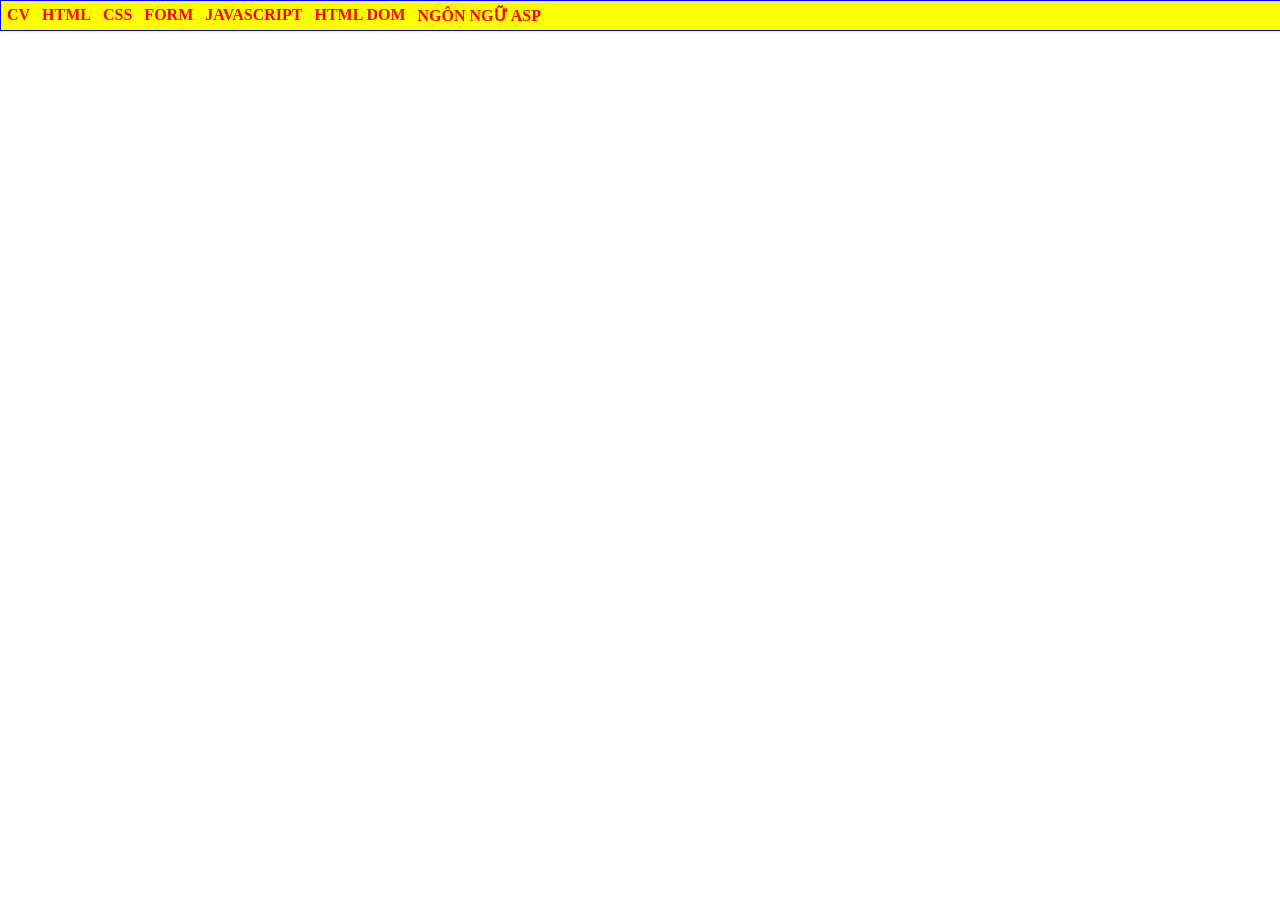
<file: index.html>
<html>
    <head>
        <title>Phạm Thị Ngọc Tuyền - K244161822</title>
        <style>
            @import url(css/main.css);
        </style>
    </head>
    <body>
        <div id="container">  
        <ul>
            <li> <a href="Resume_K244161822/Resume.html" target="_blank">CV</a></li>
            <li> <a href="#">HTML</a></li>

            <li> <a href="#">CSS</a>
                <ul>
                    <li> <a href="ex42/ex42.html">Bài tập 42</a></li>
                    <li> <a href="#">CSS CĂN BẢN</a></li>
                    <li> <a href="#">GIAO DIỆN VỚI CSS</a></li>
                    <li> <a href="#">CSS NÂNG CAO</a></li>
                </ul>
            </li>

            <li> <a href="#">FORM</a>
                <ul>
                    <li> <a href="LearnForm/ClientGet.html">Client Get</a></li>
                    <li> <a href="LearnForm/SeverGet.html">Sever Get</a></li>
                    <li> <a href="ex48/Register.html">Bài tập 48</a></li>
                    <li> <a href="ex49/OnlineClassified.html">Bài tập 49</a></li>
                    <li> <a href="ex50/index.html">Bài tập 50</a></li>
                </ul>
            </li>

            <li> <a href="#">JAVASCRIPT</a>
                <ul>
                    <li> <a href="#">LESSON 01</a></li>
                    <li> <a href="#">LESSON 02</a></li>
                    <li> <a href="#">LESSON 03</a></li>
                </ul>
            </li>

            <li> <a href="#">HTML DOM</a></li>
            <li> <a href="#">NGÔN NGỮ ASP</a></li>
        </ul>
        </div>
    </body>
</html>
</file>
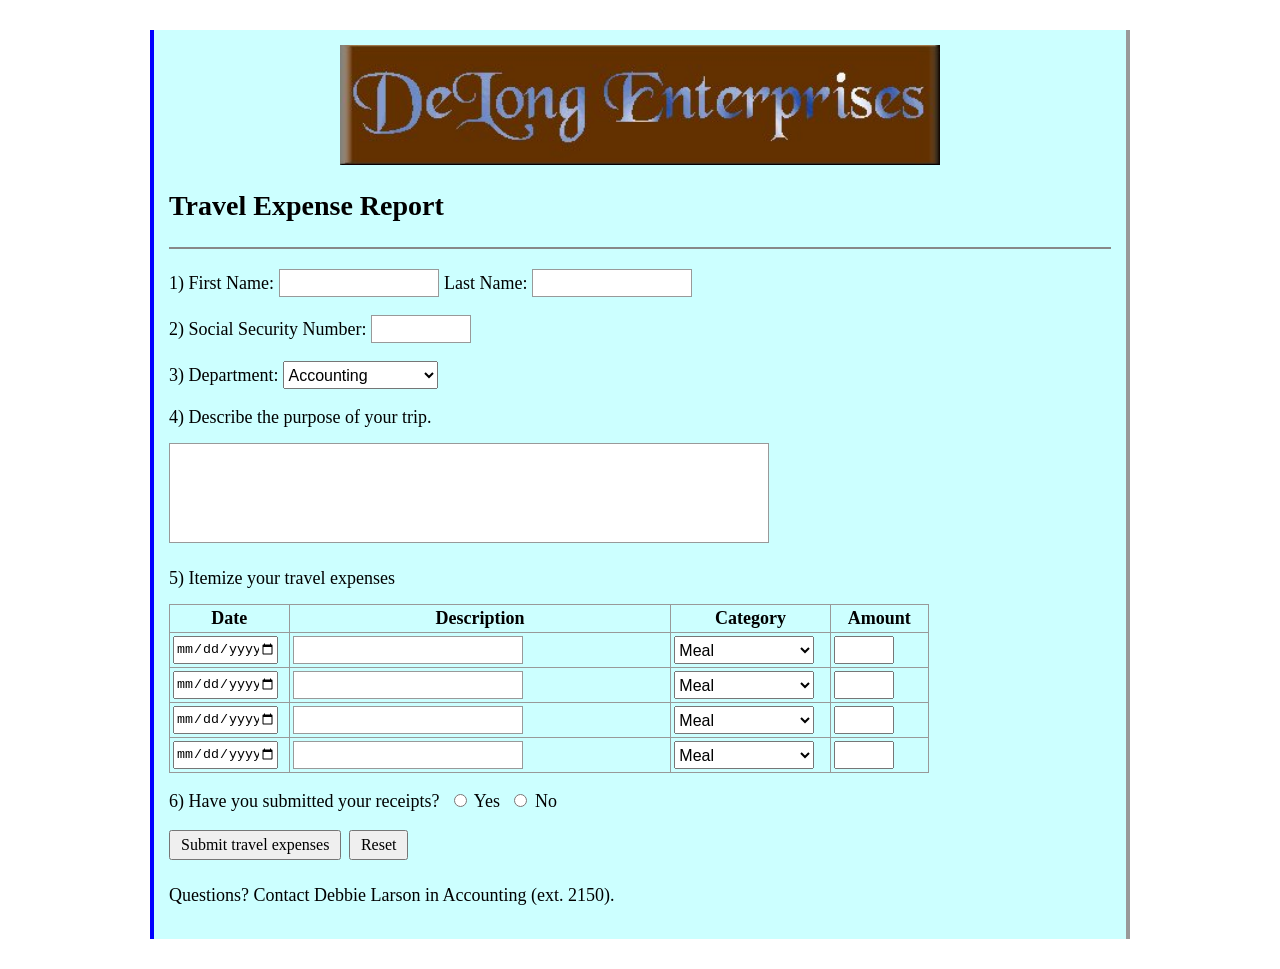
<file: ex50/index.html>
<html lang="en">
    <head>
        <meta charset="UTF-8">
        <title>Travel Expense Report</title>
        <link rel="stylesheet" href="css/style.css">
    </head>

    <body>
        <div id="container">
            <!-- Logo -->
            <div class="logo">
                <img src="images/DeLong.jpg" alt="DeLong Enterprises">
            </div>
            <!-- Title -->
            <h1>Travel Expense Report</h1>
            <hr>
            <form onsubmit="submitForm(event)">
                <!-- 1. First Name / Last Name -->
                <div class="form-row">
                    <label>1) First Name:</label>
                    <input type="text" name="firstName">
                    <label>Last Name:</label>
                    <input type="text" name="lastName">
                </div>
                <!-- 2. Social Security Number -->
                <div class="form-row">
                    <label>2) Social Security Number:</label>
                    <input type="text" name="social">
                </div>

                <!-- 3. Department -->
                <div class="form-row">
                    <label>3) Department:</label>
                    <select name="department">
                        <option>Accounting</option>
                        <option>Marketing</option>
                        <option>Human Resources</option>
                        <option>IT</option>
                        <option>Sales</option>
                    </select>
                </div>
                <!-- 4. Purpose of trip -->
                <div class="purpose">
                    <p>
                        4) Describe the purpose of your trip.
                    </p>
                    <textarea name="purpose"></textarea>
                </div>
                <!-- 5. Travel expenses -->
                <div class="expenses">
                    <p>
                        5) Itemize your travel expenses
                    </p>
                    <table>
                        <!-- Table header -->
                        <tr>
                            <th>Date</th>
                            <th>Description</th>
                            <th>Category</th>
                            <th>Amount</th>
                        </tr>
                        <!-- Row 1 -->
                        <tr>
                            <td>
                                <input type="date" name="date1">
                            </td>
                            <td>
                                <input type="text" name="description1">
                            </td>
                            <td>
                                <select name="category1">
                                    <option>Meal</option>
                                    <option>Hotel</option>
                                    <option>Transportation</option>
                                    <option>Other</option>
                                </select>
                            </td>
                            <td>
                                <input type="number" name="amount1">
                            </td>
                        </tr>
                        <!-- Row 2 -->
                        <tr>
                            <td>
                                <input type="date" name="date2">
                            </td>
                            <td>
                                <input type="text" name="description2">
                            </td>
                            <td>
                                <select name="category2">
                                    <option>Meal</option>
                                    <option>Hotel</option>
                                    <option>Transportation</option>
                                    <option>Other</option>
                                </select>
                            </td>
                            <td>
                                <input type="number" name="amount2">
                            </td>
                        </tr>
                        <!-- Row 3 -->
                        <tr>
                            <td>
                                <input type="date" name="date3">
                            </td>
                            <td>
                                <input type="text" name="description3">
                            </td>
                            <td>
                                <select name="category3">
                                    <option>Meal</option>
                                    <option>Hotel</option>
                                    <option>Transportation</option>
                                    <option>Other</option>
                                </select>
                            </td>
                            <td>
                                <input type="number" name="amount3">
                            </td>
                        </tr>
                        <!-- Row 4 -->
                        <tr>
                            <td>
                                <input type="date" name="date4">
                            </td>
                            <td>
                                <input type="text" name="description4">
                            </td>
                            <td>
                                <select name="category4">
                                    <option>Meal</option>
                                    <option>Hotel</option>
                                    <option>Transportation</option>
                                    <option>Other</option>
                                </select>
                            </td>
                            <td>
                                <input type="number" name="amount4">
                            </td>
                        </tr>
                    </table>
                </div>
                <!-- 6. Receipts -->
                <div class="receipts">
                    <p>
                        6) Have you submitted your receipts?
                        <label>
                            <input
                                type="radio"
                                name="receipt"
                                value="yes">
                            Yes
                        </label>

                        <label>
                            <input
                                type="radio"
                                name="receipt"
                                value="no">
                            No
                        </label>
                    </p>
                </div>
                <!-- Buttons -->
                <div class="buttons">
                    <button type="submit">
                        Submit travel expenses
                    </button>

                    <button type="reset">
                        Reset
                    </button>
                </div>
            </form>
            <!-- Contact -->
            <p class="contact">
                Questions? Contact Debbie Larson in Accounting (ext. 2150).
            </p>
        </div>

        <!-- Submit message -->
        <script>
        function submitForm(event) {
            event.preventDefault();
            alert("Your travel expenses have been submitted!");
        }
        </script>
    </body>
</html>
</file>
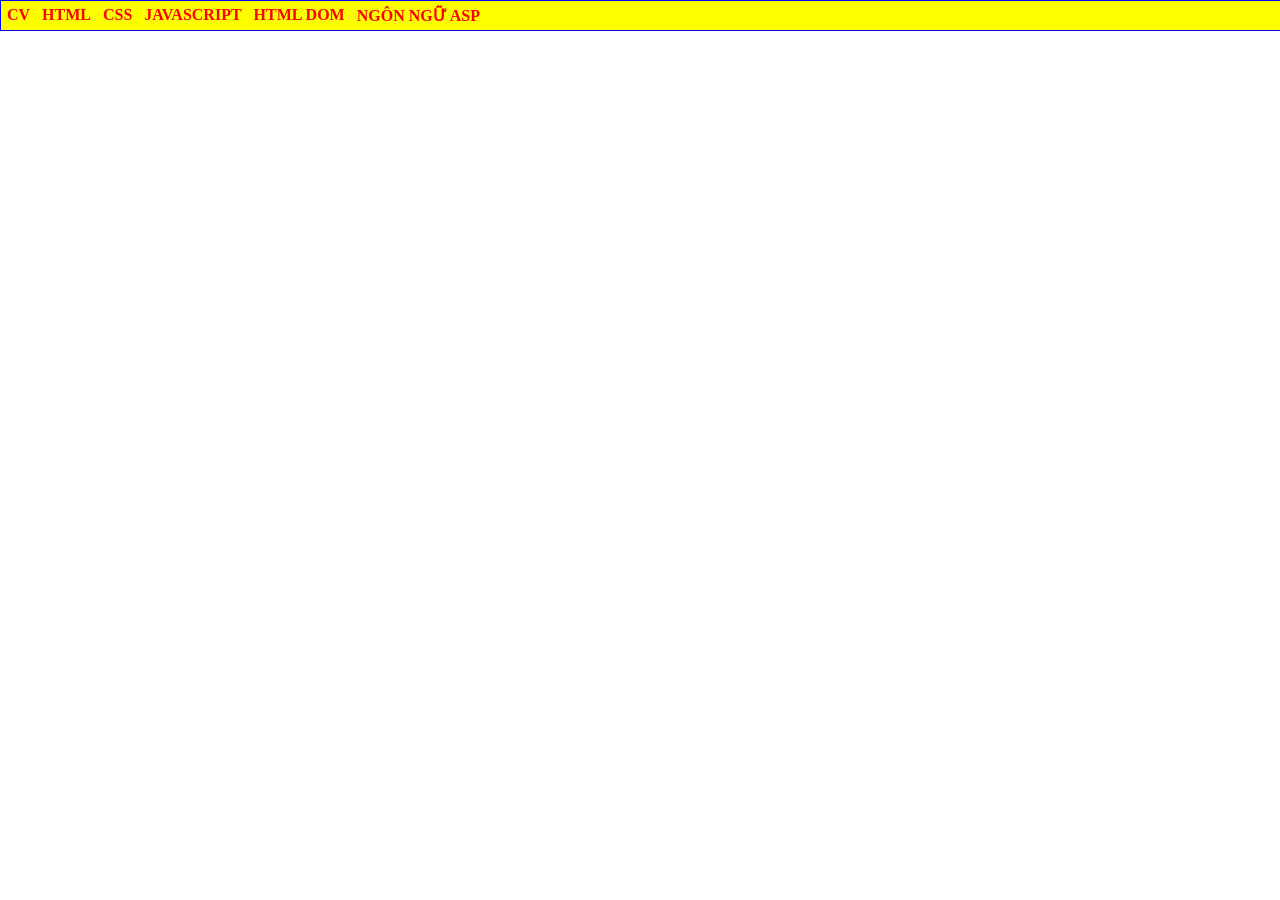
<file: home.html>
<html>
    <head>
        <title>Phạm Thị Ngọc Tuyền - K244161822</title>
        <style>
            @import url(css/main.css);
        </style>
    </head>
    <body>
        <div id="container">  
        <ul>
       <li> <a href="Resume_K244161822/Resume.html" target="_blank">CV</a></li>
        <li> <a href="#">HTML</a></li>
        <li> <a href="#">CSS</a>
            <ul>
            <li> <a href="ex42/ex42.html">Bài tập 42</a></li>
            <li> <a href="#">CSS CĂN BẢN</a></li>
            <li> <a href="#">GIAO DIỆN VỚI CSS</a></li>
            <li> <a href="#">CSS NÂNG CAO</a></li>
        </ul>
        </li>
        <li> <a href="#">JAVASCRIPT</a>
        <ul>
            <li> <a href="#">LESSON 01</a></li>
            <li> <a href="#">LESSON 02</a></li>
            <li> <a href="#">LESSON 03</a></li>
        </ul>
        </li>
        <li> <a href="#">HTML DOM</a></li>
        <li> <a href="#">NGÔN NGỮ ASP</a></li>

        </ul>
        </div>

    </body>
</html>
</file>
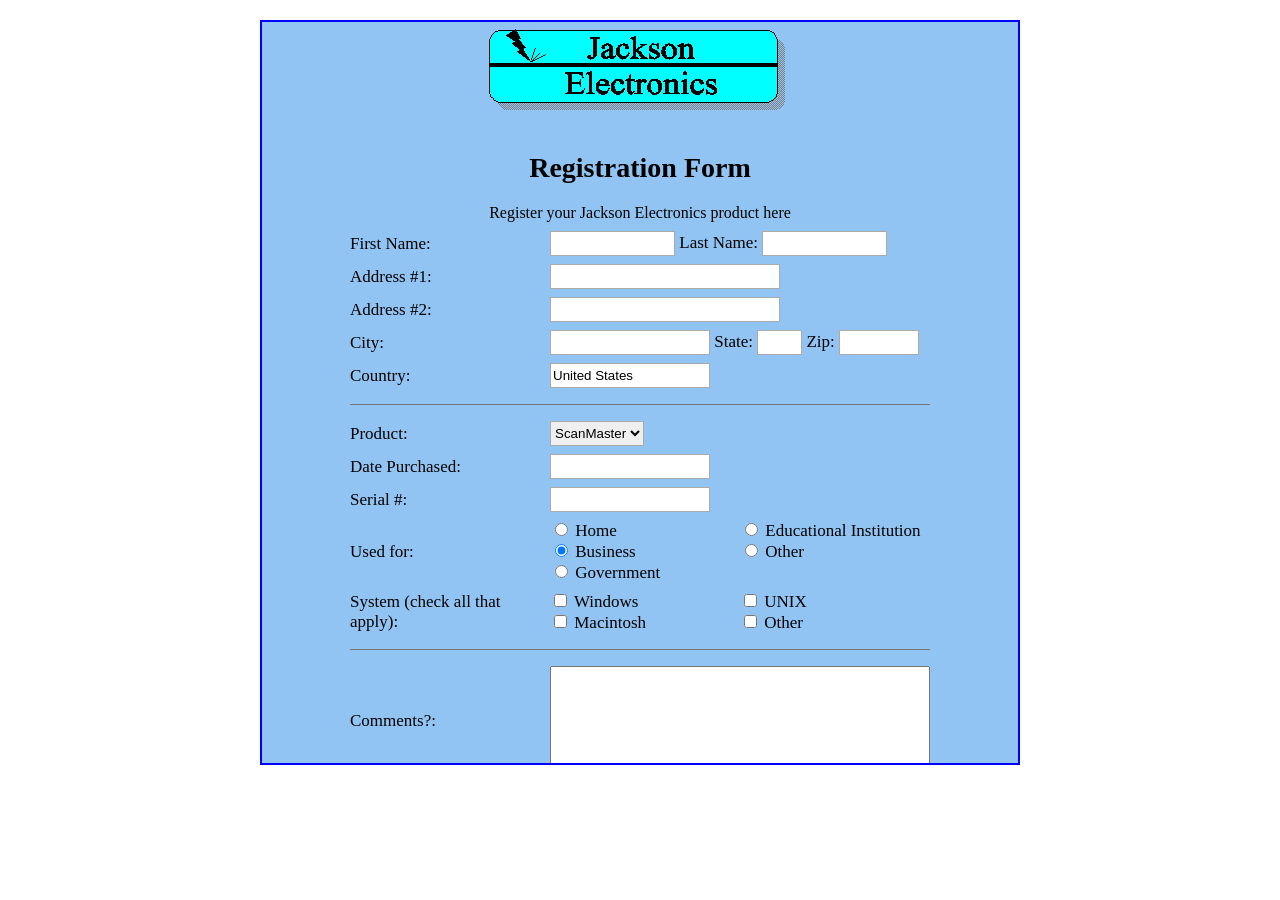
<file: ex48/Register.html>
<html lang="en">
<head>
    <meta charset="UTF-8">
    <title>Jackson Electronics - Registration</title>

    <style>
        body {
            background-color: white;
            font-family: "Times New Roman", serif;
        }

        .container {
            width: 760px;
            height: 745px;
            margin: 20px auto;
            background-color: #91c4f2;
            border: 2px solid blue;
            overflow-y: auto;
            box-sizing: border-box;
        }

        .form-content {
            width: 580px;
            margin: 5px auto 20px;
        }

        .logo {
            text-align: center;
            margin-bottom: 35px;
        }

        .logo img {
            width: 311px;
            height: 90px;
        }

        h1 {
            text-align: center;
            font-size: 28px;
            margin-bottom: 20px;
        }

        .intro {
            text-align: center;
            margin-bottom: 5px;
        }

        table {
            width: 100%;
            border-collapse: collapse;
            font-size: 17px;
        }

        td {
            padding: 4px 0;
            vertical-align: middle;
        }

        .label {
            width: 200px;
        }

        input[type="text"],
        select {
            height: 25px;
            box-sizing: border-box;
            border: 1px solid #aaa;
        }

        .name-input {
            width: 125px;
        }

        .address-input {
            width: 230px;
        }

        .city-input {
            width: 160px;
        }

        .state-input {
            width: 45px;
        }

        .zip-input {
            width: 80px;
        }

        .country-input {
            width: 160px;
        }

        .date-input {
            width: 160px;
        }

        .serial-input {
            width: 160px;
        }

        hr {
            border: none;
            border-top: 1px solid #777;
            margin: 12px 0;
        }

        .radio-group,
        .checkbox-group {
            display: grid;
            grid-template-columns: 1fr 1fr;
            width: 380px;
        }

        textarea {
            width: 380px;
            height: 110px;
            resize: none;
            box-sizing: border-box;
        }

        .buttons {
            text-align: center;
            margin-top: 5px;
        }

        button {
            font-family: "Times New Roman", serif;
            font-size: 14px;
            padding: 3px 12px;
            margin: 0 3px;
        }
    </style>

    <script>
        function registerForm() {
            alert("Đăng ký thành công!");
        }

        function cancelForm() {
            document.getElementById("registerForm").reset();
        }
    </script>
</head>

<body>

<div class="container">

    <div class="form-content">

        <!-- Logo -->
        <div class="logo">
            <img src="images/Jackson.gif" alt="Jackson Electronics">
        </div>

        <!-- Tiêu đề -->
        <h1>Registration Form</h1>

        <div class="intro">
            Register your Jackson Electronics product here
        </div>

        <form id="registerForm">

            <table>

                <!-- Thông tin cá nhân -->
                <tr>
                    <td class="label">First Name:</td>
                    <td>
                        <input type="text" name="firstName" class="name-input">
                        Last Name:
                        <input type="text" name="lastName" class="name-input">
                    </td>
                </tr>

                <tr>
                    <td class="label">Address #1:</td>
                    <td>
                        <input type="text" name="address1" class="address-input">
                    </td>
                </tr>

                <tr>
                    <td class="label">Address #2:</td>
                    <td>
                        <input type="text" name="address2" class="address-input">
                    </td>
                </tr>

                <tr>
                    <td class="label">City:</td>
                    <td>
                        <input type="text" name="city" class="city-input">
                        State:
                        <input type="text" name="state" class="state-input">
                        Zip:
                        <input type="text" name="zip" class="zip-input">
                    </td>
                </tr>

                <tr>
                    <td class="label">Country:</td>
                    <td>
                        <input type="text"
                               name="country"
                               class="country-input"
                               value="United States">
                    </td>
                </tr>

            </table>

            <hr>

            <table>

                <!-- Thông tin sản phẩm -->
                <tr>
                    <td class="label">Product:</td>
                    <td>
                        <select name="product">
                            <option>ScanMaster</option>
                            <option>PowerScan</option>
                            <option>DataMaster</option>
                            <option>Other</option>
                        </select>
                    </td>
                </tr>

                <tr>
                    <td class="label">Date Purchased:</td>
                    <td>
                        <input type="text" name="datePurchased" class="date-input">
                    </td>
                </tr>

                <tr>
                    <td class="label">Serial #:</td>
                    <td>
                        <input type="text" name="serial" class="serial-input">
                    </td>
                </tr>

                <!-- Used for -->
                <tr>
                    <td class="label">Used for:</td>
                    <td>
                        <div class="radio-group">

                            <label>
                                <input type="radio"
                                       name="usedFor"
                                       value="Home">
                                Home
                            </label>

                            <label>
                                <input type="radio"
                                       name="usedFor"
                                       value="Educational Institution">
                                Educational Institution
                            </label>

                            <label>
                                <input type="radio"
                                       name="usedFor"
                                       value="Business"
                                       checked>
                                Business
                            </label>

                            <label>
                                <input type="radio"
                                       name="usedFor"
                                       value="Other">
                                Other
                            </label>

                            <label>
                                <input type="radio"
                                       name="usedFor"
                                       value="Government">
                                Government
                            </label>

                        </div>
                    </td>
                </tr>

                <!-- System -->
                <tr>
                    <td class="label">
                        System (check all that apply):
                    </td>

                    <td>
                        <div class="checkbox-group">

                            <label>
                                <input type="checkbox"
                                       name="system"
                                       value="Windows">
                                Windows
                            </label>

                            <label>
                                <input type="checkbox"
                                       name="system"
                                       value="UNIX">
                                UNIX
                            </label>

                            <label>
                                <input type="checkbox"
                                       name="system"
                                       value="Macintosh">
                                Macintosh
                            </label>

                            <label>
                                <input type="checkbox"
                                       name="system"
                                       value="Other">
                                Other
                            </label>

                        </div>
                    </td>
                </tr>

            </table>

            <hr>

            <!-- Comments -->
            <table>
                <tr>
                    <td class="label">
                        Comments?:
                    </td>

                    <td>
                        <textarea name="comments"></textarea>
                    </td>
                </tr>
            </table>

            <!-- Buttons -->
            <div class="buttons">

                <button type="button"
                        onclick="registerForm()">
                    Click to register
                </button>

                <button type="button"
                        onclick="cancelForm()">
                    Click to cancel
                </button>

            </div>

        </form>

    </div>

</div>

</body>
</html>
</file>
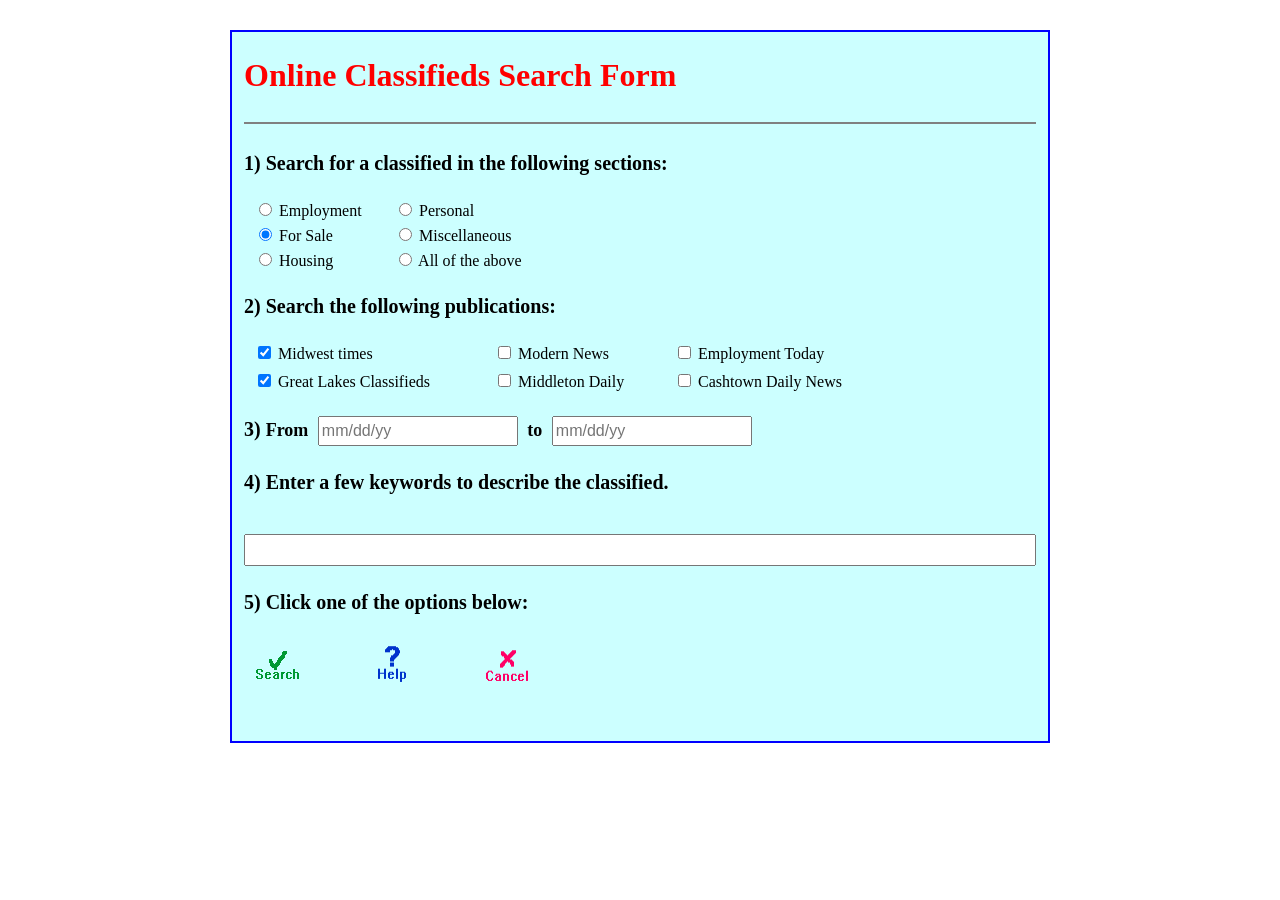
<file: ex49/OnlineClassified.html>
<html lang="en">
<head>
    <meta charset="UTF-8">
    <title>Online Classifieds Search Form</title>

    <style>

        body {
            font-family: "Times New Roman", serif;
            background-color: white;
        }

        .container {
            width: 820px;
            margin: 30px auto;
            padding: 25px 12px 40px 12px;

            background-color: #ccffff;

            border: 2px solid blue;
            box-sizing: border-box;
        }

        h1 {
            color: red;
            font-size: 32px;
            margin: 0 0 28px 0;
            border-bottom: 2px solid gray;
            padding-bottom: 28px;
        }

        .question {
            font-size: 20px;
            font-weight: bold;
            margin-top: 25px;
            margin-bottom: 25px;
        }

        .radio-area {
            display: grid;
            grid-template-columns: 140px 180px;
            row-gap: 5px;
            margin-left: 10px;
        }

        .checkbox-area {
            display: grid;
            grid-template-columns: 240px 180px 230px;
            row-gap: 8px;
            margin-left: 10px;
        }

        .date-area {
            font-size: 18px;
            font-weight: bold;
        }

        .date-area input {
            width: 200px;
            height: 30px;
            font-size: 16px;
            margin: 0 5px;
            box-sizing: border-box;
        }

        .keyword {
            width: 100%;
            height: 32px;
            margin-top: 15px;
            box-sizing: border-box;
        }

        .buttons {
            display: flex;
            gap: 55px;
            margin-top: 25px;
            margin-left: 5px;
        }

        .buttons img {
            cursor: pointer;
        }

    </style>

    <script>

        // Nút Search
        function searchForm() {
            alert("Search");
        }

        // Nút Help
        function helpForm() {
            window.open(
                "help.html",
                "_blank"
            );
        }

        // Nút Cancel
        function cancelForm() {
            document.getElementById("searchForm").reset();
        }

    </script>

</head>


<body>

<div class="container">

    <form id="searchForm">

        <!-- TIÊU ĐỀ -->

        <h1>
            Online Classifieds Search Form
        </h1>

        <!-- CÂU 1 -->

        <div class="question">
            1) Search for a classified in the following sections:
        </div>

        <div class="radio-area">

            <label>
                <input type="radio"
                       name="section"
                       value="Employment">
                Employment
            </label>

            <label>
                <input type="radio"
                       name="section"
                       value="Personal">
                Personal
            </label>


            <label>
                <input type="radio"
                       name="section"
                       value="For Sale"
                       checked>
                For Sale
            </label>

            <label>
                <input type="radio"
                       name="section"
                       value="Miscellaneous">
                Miscellaneous
            </label>


            <label>
                <input type="radio"
                       name="section"
                       value="Housing">
                Housing
            </label>

            <label>
                <input type="radio"
                       name="section"
                       value="All">
                All of the above
            </label>

        </div>


        <!-- CÂU 2 -->

        <div class="question">
            2) Search the following publications:
        </div>

        <div class="checkbox-area">

            <label>
                <input type="checkbox"
                       name="publication"
                       value="Midwest times"
                       checked>
                Midwest times
            </label>

            <label>
                <input type="checkbox"
                       name="publication"
                       value="Modern News">
                Modern News
            </label>

            <label>
                <input type="checkbox"
                       name="publication"
                       value="Employment Today">
                Employment Today
            </label>


            <label>
                <input type="checkbox"
                       name="publication"
                       value="Great Lakes Classifieds"
                       checked>
                Great Lakes Classifieds
            </label>

            <label>
                <input type="checkbox"
                       name="publication"
                       value="Middleton Daily">
                Middleton Daily
            </label>

            <label>
                <input type="checkbox"
                       name="publication"
                       value="Cashtown Daily News">
                Cashtown Daily News
            </label>

        </div>


        <!-- CÂU 3 -->

        <div class="question">
            3)
            <span class="date-area">

                From

                <input type="text"
                       name="fromDate"
                       placeholder="mm/dd/yy">

                to

                <input type="text"
                       name="toDate"
                       placeholder="mm/dd/yy">

            </span>
        </div>


        <!-- CÂU 4 -->

        <div class="question">
            4) Enter a few keywords to describe the classified.
        </div>

        <input type="text"
               name="keywords"
               class="keyword">


        <!-- CÂU 5 -->

        <div class="question">
            5) Click one of the options below:
        </div>


        <div class="buttons">

            <!-- SEARCH -->

            <img src="images/Search.gif"
                 alt="Search"
                 onclick="searchForm()">
            <!-- HELP -->
            <img src="images/Help.gif"
                 alt="Help"
                 onclick="helpForm()">
            <!-- CANCEL -->
            <img src="images/Cancel.gif"
                 alt="Cancel"
                 onclick="cancelForm()">
        </div>
    </form>
</div>
</body>
</html>
</file>
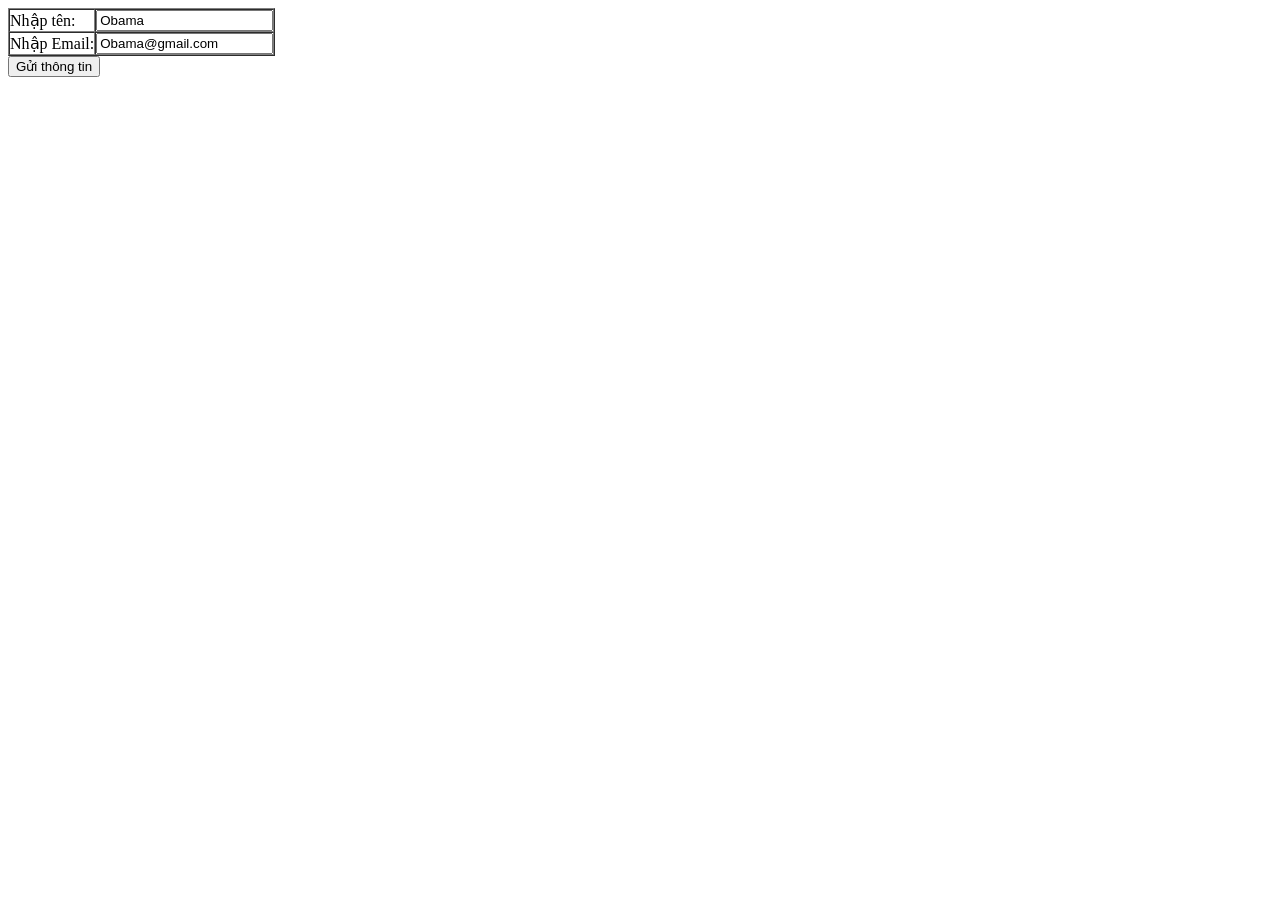
<file: LearnForm/ClientGet.html>
<html>
    <head></head>
    <body>
    <form action="SeverGet.html" method="get">
        <table border="1" cellpadding="0" cellspacing="0">
            <tr>
                <td>Nhập tên:</td>
                <td>
                    <input type="text" value="Obama" name="txtten" />
                </td>
            </tr>

            <tr>
                <td>Nhập Email:</td>
                <td>
                    <input type="email" value="Obama@gmail.com" name="txtemail" />
                </td>
            </tr>
        </table>

        <input type="submit" value="Gửi thông tin" />
    </form>
    </body>
</html>
</file>
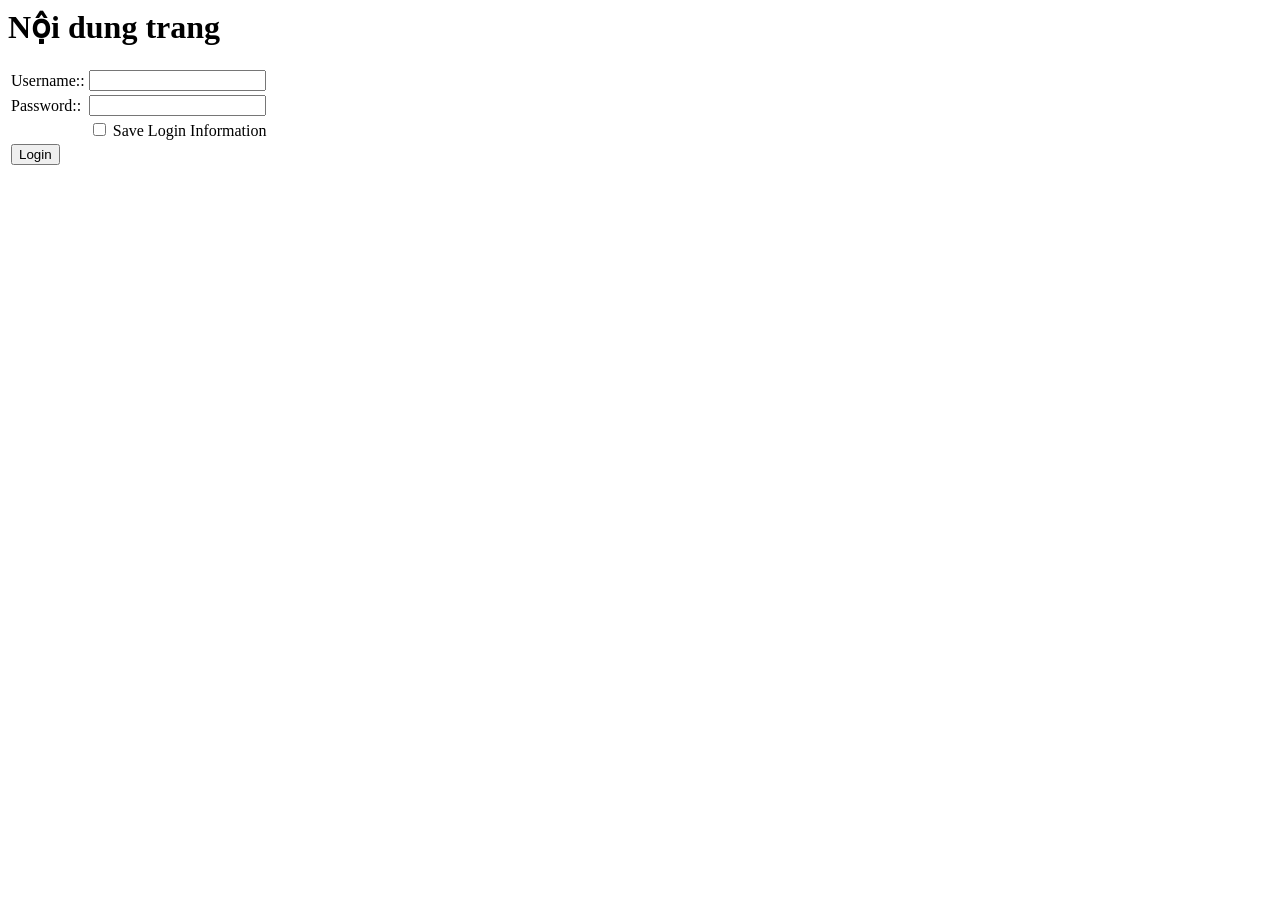
<file: LearnForm/login.html>
<html>
    <head>
        <title>Login System</title>
    </head>
    <body>
        <form 
            action="https://tranduythanh.com/process.html"
            method="get">
        <h1>Nội dung trang</h1>
        <table>
            <tr>
                <td>
                    <label for="Username">Username:</label>:
                </td>
                <td><input type="text" name="Username" id="Username"></td>
            </tr>
            <tr>
                <td>
                    <label for="password">Password:</label>:
                </td>
                <td><input type="password" name="password" id="password"></td>
            </tr>
            <tr>
                <td>&nbsp;</td>
                <td>
                    <input type="checkbox" name="saveinfor" id="saveinfor"/>
                    Save Login Information
                </td>
            </tr>
            <tr>
                <td colspan="2"><input type="submit" value="Login"></td>
            </tr>
        </table>
        </form>
    </body>
</html>
</file>
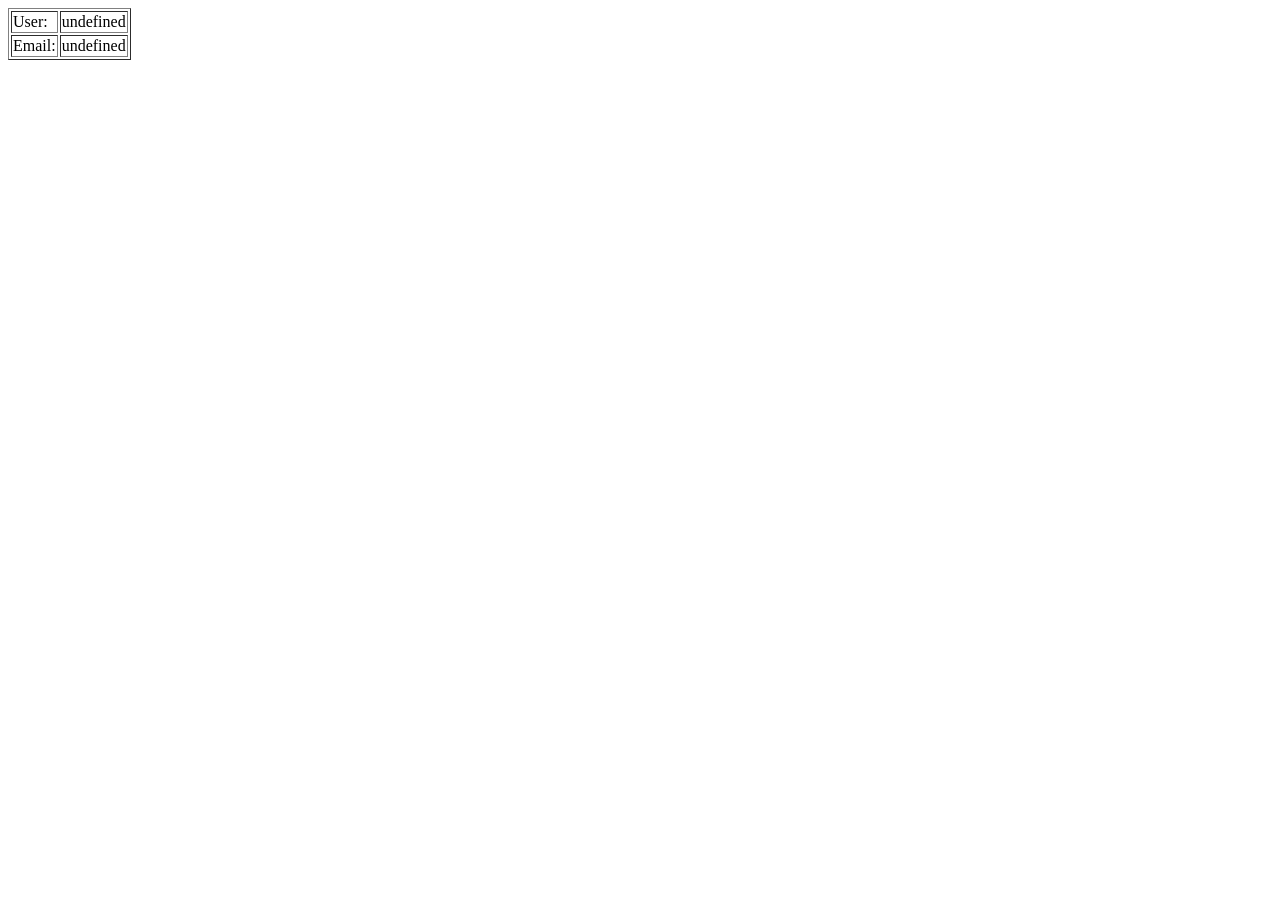
<file: LearnForm/SeverGet.html>
<html>
<head>
    <meta charset="utf-8" />
    <title></title>
    <script>
        function getUrlVars() {
            var vars = {};
            var parts = window.location.href.replace(
                /[?&]+([^=&]+)=([^&]*)/gi,
                function (m, key, value) {
                    vars[key] = value;
                }
            );
            return vars;
        }

        var ten = unescape(getUrlVars()["txtten"]);
        var email = unescape(getUrlVars()["txtemail"]);
    </script>
</head>
<body>
    <form>
        <table border="1">
            <tr>
                <td>User:</td>
                <td id="iduser"></td>
            </tr>

            <tr>
                <td>Email:</td>
                <td id="idemail"></td>
            </tr>
        </table>
    </form>
    <script>
        document.getElementById("iduser").innerHTML = ten;
        document.getElementById("idemail").innerHTML = email;
    </script>
</body>
</html>
</file>
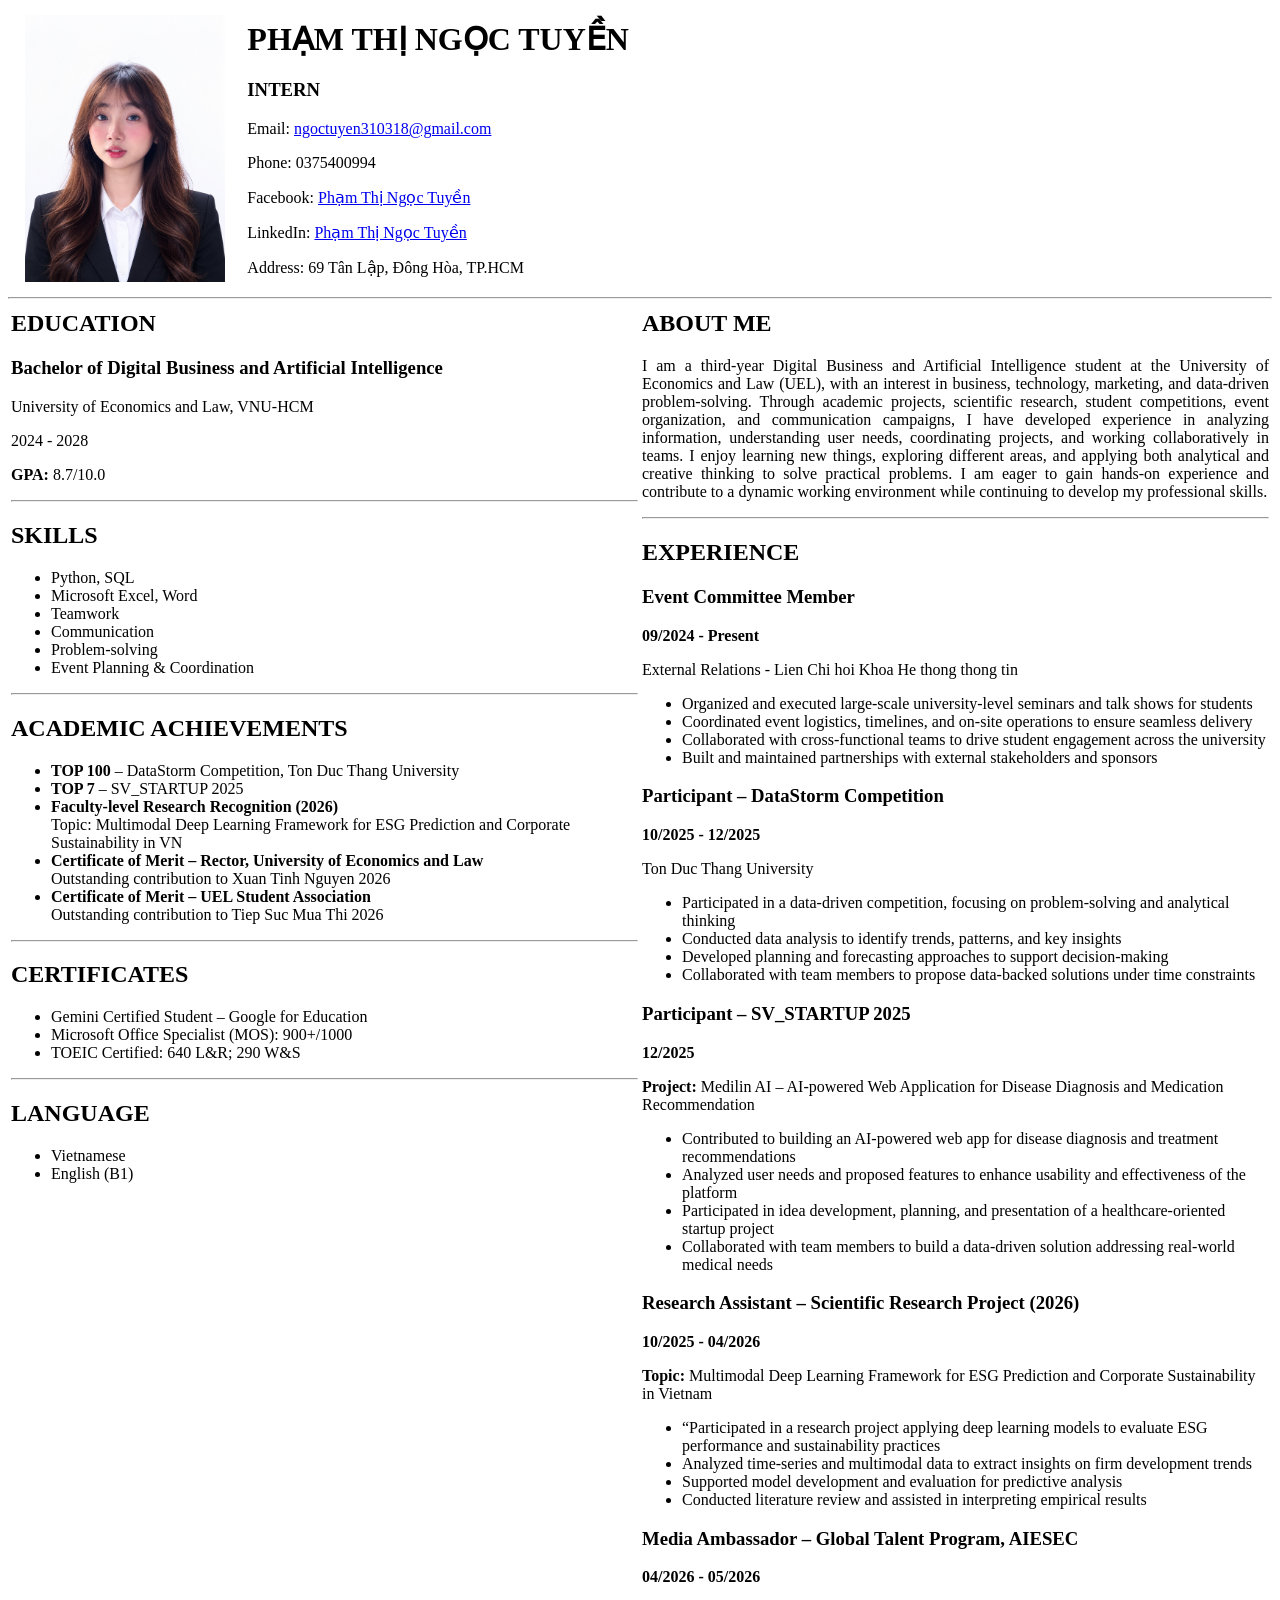
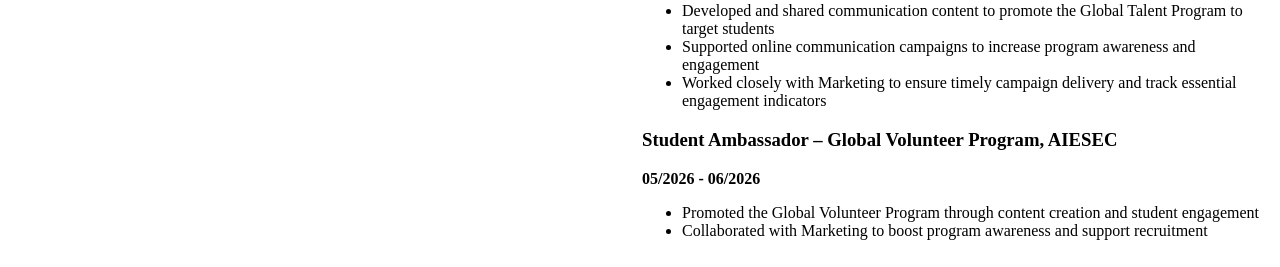
<file: Resume_K244161822/Resume.html>
<html>
    <head>
        <title>Resume - Pham Thi Ngoc Tuyen</title>
    </head>
    <body>
    <table width="80%" cellpadding="5">
        <tr>
            <!-- CỘT TRÁI -->
            <td width="20%" align="center" valign="middle">
                <img src="./images/avatar.png" width="200">
            </td>
            <!-- CỘT PHẢI -->
            <td width="70%" valign="middle">
                <h1>PHẠM THỊ NGỌC TUYỀN</h1>
                <h3>INTERN</h3>
                <p>Email: <a href="mailto:ngoctuyen310318@gmail.com">ngoctuyen310318@gmail.com</a></p>
                <p><a>Phone: 0375400994</a></p>
                <p>Facebook: <a href="https://www.facebook.com/ptnt.0609?locale=vi_VN" target="_blank">Phạm Thị Ngọc Tuyền</a></p>
                <p>LinkedIn: <a href="https://www.linkedin.com/in/ph%E1%BA%A1m-th%E1%BB%8B-ng%E1%BB%8Dc-tuy%E1%BB%81n-a98a873a8/" target="_blank">Phạm Thị Ngọc Tuyền</a>
                <p><a>Address: 69 Tân Lập, Đông Hòa, TP.HCM</a></p>
            </td>
        </tr>
    </table>
    <hr/>
    <table width="100%">
    <tr>
        <!-- CỘT TRÁI -->
        <td width="50%" valign="top">
            <h2>EDUCATION</h2>
            <h3>Bachelor of Digital Business and Artificial Intelligence</h3>
            <p>
                University of Economics and Law, VNU-HCM
            </p>
            <p>
                2024 - 2028
            </p>
            <p>
                <b>GPA:</b> 8.7/10.0
            </p>
            <hr/>


            <h2>SKILLS</h2>
            <ul>
                <li>Python, SQL</li>
                <li>Microsoft Excel, Word</li>
                <li>Teamwork</li>
                <li>Communication</li>
                <li>Problem-solving</li>
                <li>Event Planning & Coordination</li>
            </ul>
            <hr/>

            <h2>ACADEMIC ACHIEVEMENTS</h2>
            <ul>
                <li><b>TOP 100</b> – DataStorm Competition, Ton Duc Thang University</li>
                <li><b>TOP 7</b> – SV_STARTUP 2025</li>
                <li><b>Faculty-level Research Recognition (2026)</b><br/>
                    Topic: Multimodal Deep Learning Framework for ESG Prediction and Corporate Sustainability in VN
                </li>
                <li><b>Certificate of Merit – Rector, University of Economics and Law</b><br/>
                    Outstanding contribution to Xuan Tinh Nguyen 2026
                </li>
                <li><b>Certificate of Merit – UEL Student Association</b><br/>
                     Outstanding contribution to Tiep Suc Mua Thi 2026
                </li>
            </ul>

            <hr/>


            <h2>CERTIFICATES</h2>
            <ul>
                <li>Gemini Certified Student – Google for Education</li>
                <li>Microsoft Office Specialist (MOS): 900+/1000</li>
                <li>TOEIC Certified: 640 L&R; 290 W&S</li>
            </ul>
            <hr/>


            <h2>LANGUAGE</h2>
            <ul>
                <li>Vietnamese</li>
                <li>English (B1)</li>
            </ul>

        </td>
        <!-- CỘT PHẢI -->
        <td width="50%" valign="top">
            <h2>ABOUT ME</h2>
            <p style="text-align: justify;">
                I am a third-year Digital Business and Artificial Intelligence
                student at the University of Economics and Law (UEL), with an
                interest in business, technology, marketing, and data-driven
                problem-solving. Through academic projects, scientific research,
                student competitions, event organization, and communication
                campaigns, I have developed experience in analyzing information,
                understanding user needs, coordinating projects, and working
                collaboratively in teams. I enjoy learning new things, exploring
                different areas, and applying both analytical and creative thinking
                to solve practical problems. I am eager to gain hands-on experience
                and contribute to a dynamic working environment while continuing to
                develop my professional skills.
            </p>
            <hr/>


            <h2>EXPERIENCE</h2>
            <h3>Event Committee Member</h3>
            <p>
                <b>09/2024 - Present</b>
            </p>
            <p>
                External Relations - Lien Chi hoi Khoa He thong thong tin
            </p>
            <ul>
                <li>Organized and executed large-scale university-level seminars and talk shows for students</li>
                <li>Coordinated event logistics, timelines, and on-site operations to ensure seamless delivery</li>
                <li>Collaborated with cross-functional teams to drive student engagement across the university</li>
                <li>Built and maintained partnerships with external stakeholders and sponsors</li>
            </ul>


            <h3>Participant – DataStorm Competition</h3>
            <p>
                <b>10/2025 - 12/2025</b>
            </p>
            <p>
                Ton Duc Thang University
            </p>
            <ul>
                <li>Participated in a data-driven competition, focusing on problem-solving and analytical thinking</li>
                <li>Conducted data analysis to identify trends, patterns, and key insights</li>
                <li>Developed planning and forecasting approaches to support decision-making</li>
                <li>Collaborated with team members to propose data-backed solutions under time constraints</li>
            </ul>


            <h3>Participant – SV_STARTUP 2025</h3>
            <p>
                <b>12/2025</b>
            </p>
            <p>
                <b>Project:</b> Medilin AI – AI-powered Web Application
                for Disease Diagnosis and Medication Recommendation
            </p>
            <ul>
                <li>Contributed to building an AI-powered web app for disease diagnosis and treatment recommendations</li>
                <li>Analyzed user needs and proposed features to enhance usability and effectiveness of the platform</li>
                <li>Participated in idea development, planning, and presentation of a healthcare-oriented startup project</li>
                <li>Collaborated with team members to build a data-driven solution addressing real-world medical needs</li>
            </ul>


            <h3>Research Assistant – Scientific Research Project (2026)</h3>
            <p>
                <b>10/2025 - 04/2026</b>
            </p>

            <p>
                <b>Topic:</b> Multimodal Deep Learning Framework for ESG
                Prediction and Corporate Sustainability in Vietnam
            </p>

            <ul>
                <li>“Participated in a research project applying deep learning models to evaluate ESG performance and sustainability practices</li>
                <li>Analyzed time-series and multimodal data to extract insights on firm development trends</li>
                <li>Supported model development and evaluation for predictive analysis</li>
                <li>Conducted literature review and assisted in interpreting empirical results</li>
            </ul>


            <h3>Media Ambassador – Global Talent Program, AIESEC</h3>
            <p>
                <b>04/2026 - 05/2026</b>
            </p>

            <ul>
                <li>Developed and shared communication content to promote the Global Talent Program to target students</li>
                <li>Supported online communication campaigns to increase program awareness and engagement</li>
                <li>Worked closely with Marketing to ensure timely campaign delivery and track essential engagement indicators</li>
            </ul>


            <h3>Student Ambassador – Global Volunteer Program, AIESEC</h3>
            <p>
                <b>05/2026 - 06/2026</b>
            </p>
            <ul>
                <li>Promoted the Global Volunteer Program through content creation and student engagement</li>
                <li>Collaborated with Marketing to boost program awareness and support recruitment</li>
            </ul>
        </td>
    </tr>
    </table>
    </body>
</html>
</file>
<file: ex50/css/style.css>
* {
    box-sizing: border-box;
}
body {
    margin: 0;
    padding: 30px;
    font-family: "Times New Roman", serif;
    font-size: 18px;
}
#container {
    width: 980px;
    margin: 0 auto;
    padding: 15px;
    background-color: #ccffff;
    border-left: 4px solid blue;
    border-right: 4px solid #999;
    min-height: 850px;
}

/* Logo */

.logo {
    text-align: center;
    margin-bottom: 25px;
}

.logo img {
    width: 600px;
    height: auto;
}


/* Title */
h1 {
    font-size: 28px;
    margin: 15px 0 25px;
}
hr {
    border: none;
    border-top: 2px solid #888;
    margin-bottom: 20px;
}


/* Form */
.form-row {
    margin-bottom: 18px;
    display: flex;
    align-items: center;
}
.form-row label {
    margin-right: 5px;
}

input[type="text"] {
    height: 28px;
    border: 1px solid #999;
    padding: 3px;
}

.form-row input[name="firstName"] {
    width: 160px;
    margin-right: 5px;
}

.form-row input[name="lastName"] {
    width: 160px;
}

.form-row input[name="social"] {
    width: 100px;
}

select {
    height: 28px;
    font-size: 16px;
}


/* Purpose */

.purpose p {
    margin-bottom: 15px;
}

textarea {
    width: 600px;
    height: 100px;

    resize: none;

    border: 1px solid #999;
}


/* Expenses */

.expenses {
    margin-top: 25px;
}

.expenses p {
    margin-bottom: 15px;
}

table {
    border-collapse: collapse;
    width: 760px;
    background-color: #ccffff;
}

th,
td {
    border: 1px solid #999;
    padding: 3px;
}

th {
    text-align: center;
    font-size: 18px;
}

td {
    height: 35px;
}


/* Table columns */

th:nth-child(1) {
    width: 120px;
}

th:nth-child(2) {
    width: 390px;
}

th:nth-child(3) {
    width: 160px;
}

th:nth-child(4) {
    width: 100px;
}


/* Inputs inside table */

table input[type="date"] {
    width: 105px;
    height: 28px;
}

table input[type="text"] {
    width: 230px;
    height: 28px;
}

table input[type="number"] {
    width: 60px;
    height: 28px;
}

table select {
    width: 140px;
}


/* Receipts */

.receipts {
    margin-top: 18px;
}

.receipts label {
    margin-left: 5px;
}


/* Buttons */

.buttons {
    margin-top: 15px;
}

button {
    font-family: "Times New Roman", serif;
    font-size: 16px;

    padding: 4px 10px;

    margin-right: 3px;
}


/* Contact */

.contact {
    margin-top: 25px;
}
</file>
